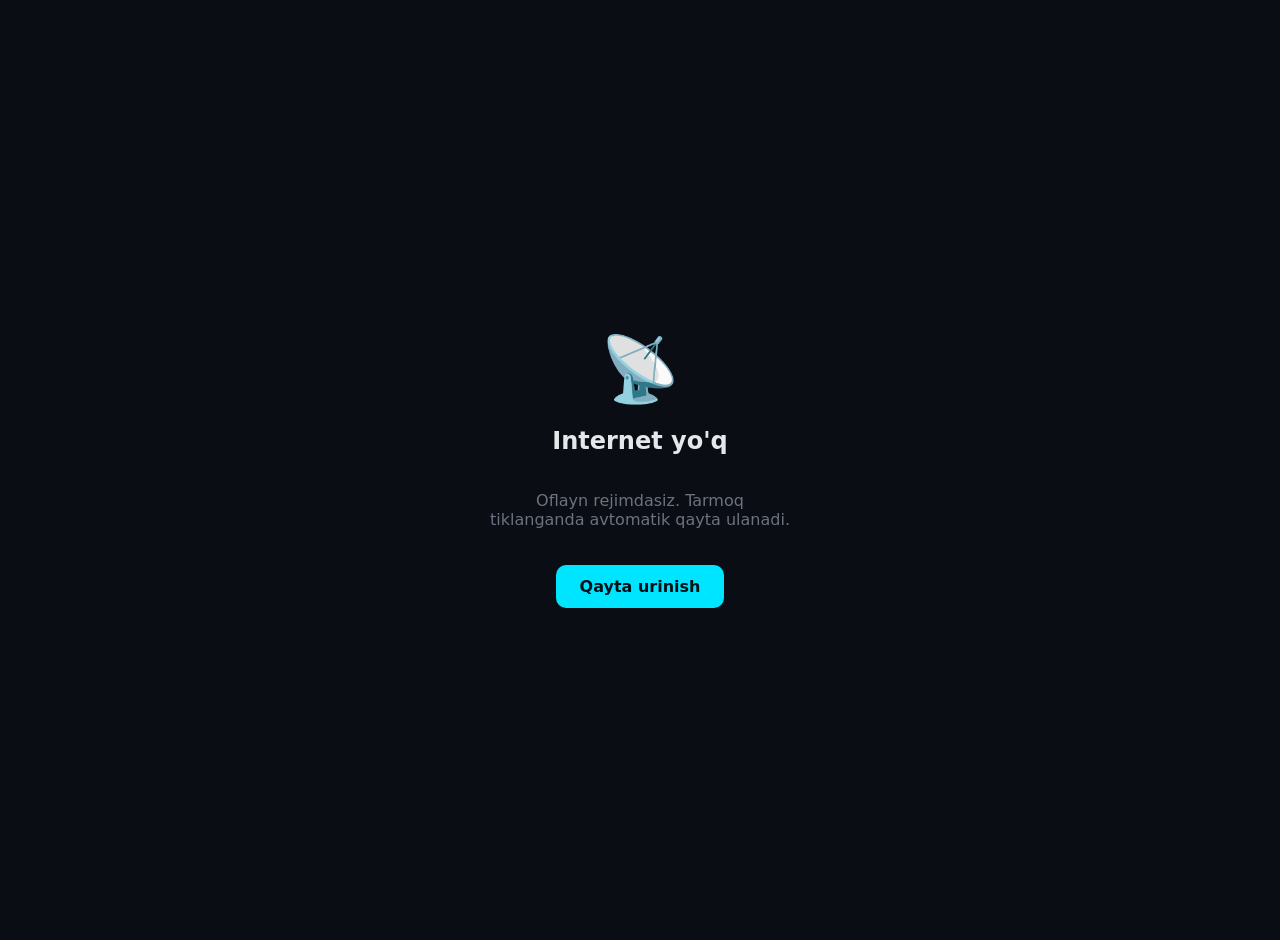
<file: offline.html>
<!DOCTYPE html>
<html lang="uz">
<head>
<meta charset="UTF-8">
<meta name="viewport" content="width=device-width,initial-scale=1">
<title>Oflayn</title>
<style>
  body{margin:0;min-height:100vh;display:flex;flex-direction:column;
       align-items:center;justify-content:center;background:#0a0e14;
       font-family:system-ui,sans-serif;color:#e5e7eb;text-align:center;padding:20px}
  h1{font-size:64px;margin:0}
  p{color:#6b7280;max-width:300px}
  a{margin-top:20px;padding:12px 24px;background:#00e5ff;color:#001018;
    text-decoration:none;border-radius:10px;font-weight:600}
</style>
</head>
<body>
  <h1>📡</h1>
  <h2>Internet yo'q</h2>
  <p>Oflayn rejimdasiz. Tarmoq tiklanganda avtomatik qayta ulanadi.</p>
  <a href="index.html">Qayta urinish</a>
</body>
</html>
</file>
